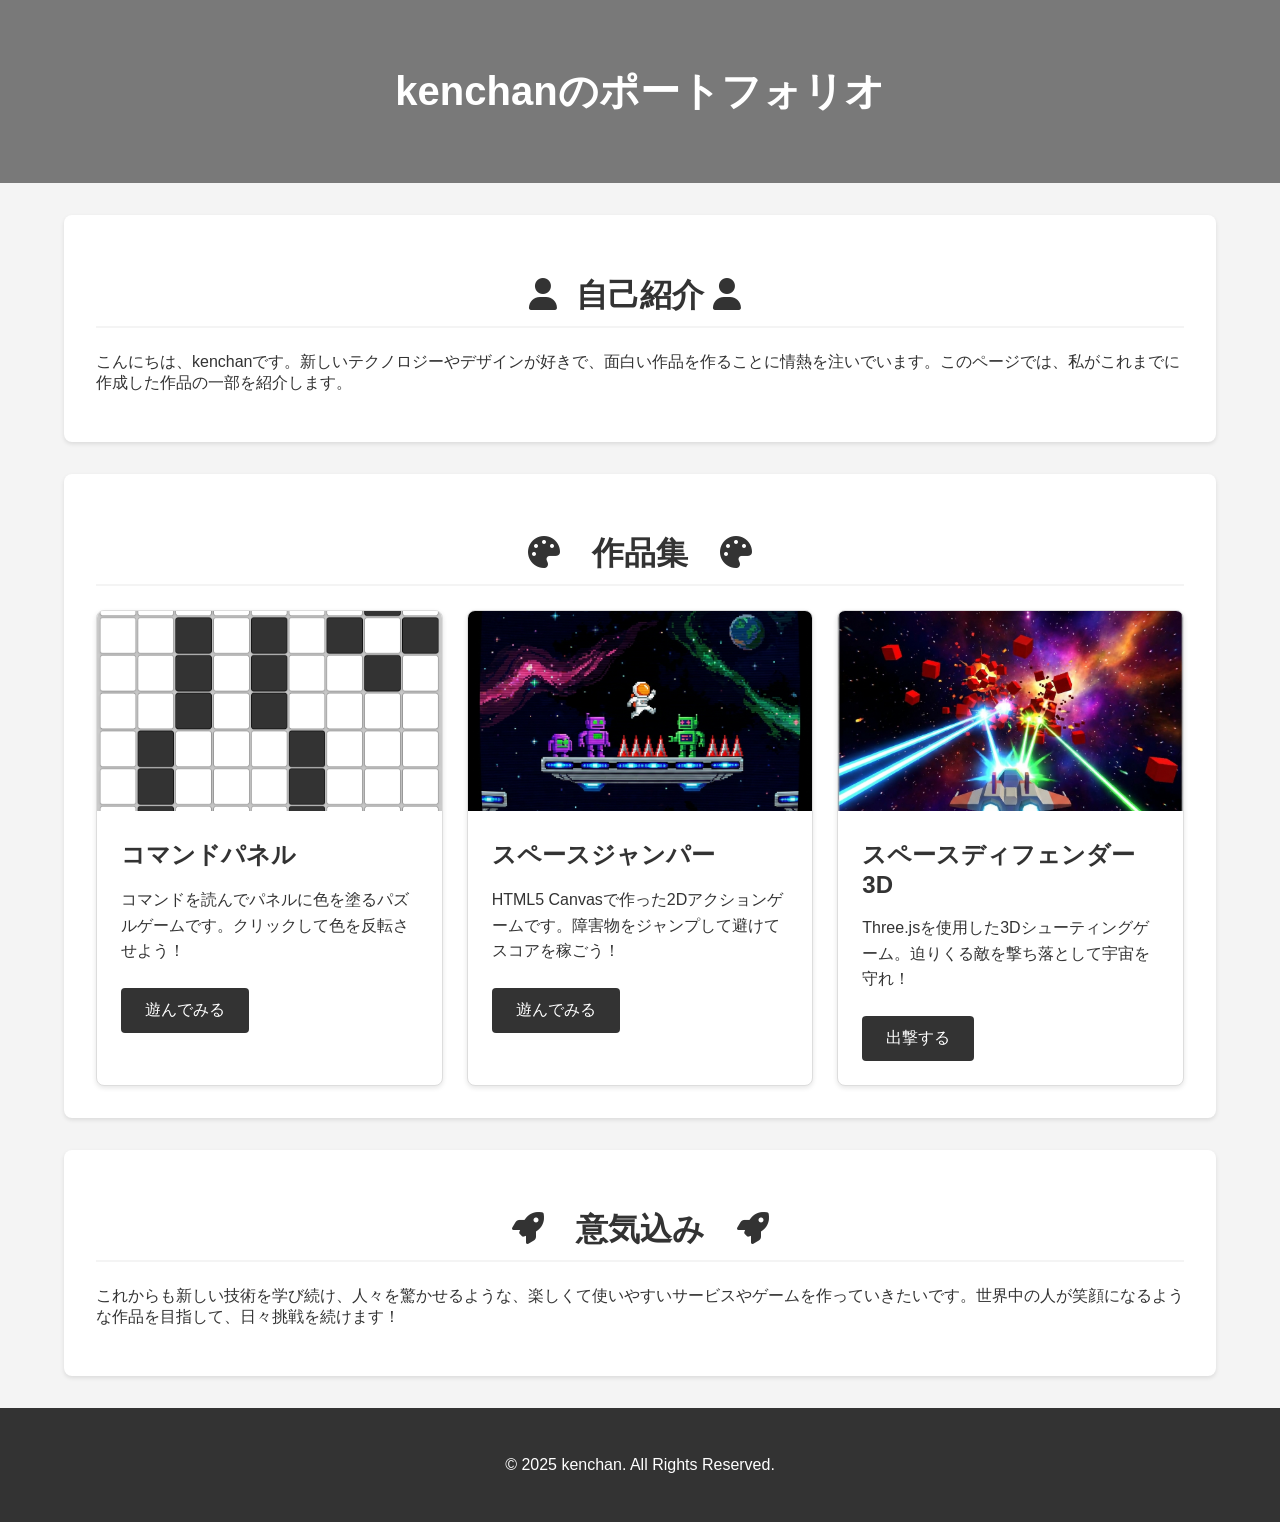
<file: index.html>
<!DOCTYPE html>
<html lang="ja">

<head>
    <meta charset="UTF-8">
    <meta name="viewport" content="width=device-width, initial-scale=1.0">
    <title>kenchanのポートフォリオ</title>
    <!-- Font Awesomeのアイコンフォントを利用するためのリンク -->
    <link rel="stylesheet" href="https://cdnjs.cloudflare.com/ajax/libs/font-awesome/6.0.0-beta3/css/all.min.css">
    <style>
        /* ここからCSS（デザイン）の記述 */

        /* ページ全体の基本的な設定 */
        body {
            font-family: 'Helvetica Neue', Arial, sans-serif;
            margin: 0;
            padding: 0;
            background-color: #f4f4f4;
            color: #333;
        }

        /* ヘッダー（ページ上部）のスタイル */
        header {
            /* 背景に宇宙の画像を指定 */
            background-image: url('https://images.unsplash.com/photo-1518770660439-4636190af475?q=80&w=2070&auto=format&fit=crop');
            background-size: cover;
            /* 画像がヘッダー全体を覆うように設定 */
            background-position: center;
            /* 画像を中央に配置 */
            color: #fff;
            padding: 4rem 0;
            /* 上下の余白を増やして高さを出す */
            text-align: center;
            position: relative;
            /* 子要素を相対的に配置するための基準点とする */
            z-index: 1;
            /* テキストがオーバーレイの上に表示されるように */
        }

        /* 画像の上に重ねる半透明の黒い膜（オーバーレイ）のスタイル */
        header::before {
            content: '';
            /* 疑似要素にはcontentプロパティが必須 */
            position: absolute;
            top: 0;
            left: 0;
            width: 100%;
            height: 100%;
            background-color: rgba(0, 0, 0, 0.5);
            /* 半透明の黒 */
            z-index: -1;
            /* テキスト（h1）の背面に配置 */
        }

        header h1 {
            margin: 0;
            font-size: 2.5rem;
            position: relative;
            /* z-indexを有効にするために必要 */
            z-index: 2;
        }

        /* メインコンテンツ部分の余白設定 */
        .container {
            width: 90%;
            max-width: 1200px;
            margin: 2rem auto;
            padding: 0 1rem;
        }

        /* セクションの基本的なスタイル */
        section {
            margin-bottom: 2rem;
            background-color: #fff;
            padding: 2rem;
            border-radius: 8px;
            box-shadow: 0 2px 4px rgba(0, 0, 0, 0.1);
        }

        section h2 {
            text-align: center;
            margin-bottom: 1.5rem;
            font-size: 2rem;
            color: #333;
            border-bottom: 2px solid #f4f4f4;
            padding-bottom: 0.5rem;
        }

        /* 自己紹介セクションのアイコンのスタイル */
        #about .fa-user {
            margin-right: 10px;
        }

        /* 作品集のカードのスタイル */
        .works-grid {
            display: grid;
            /* 画面の幅に応じて列の数を変更する */
            grid-template-columns: repeat(auto-fit, minmax(300px, 1fr));
            gap: 1.5rem;
        }

        .card {
            background: #fff;
            border: 1px solid #ddd;
            border-radius: 8px;
            overflow: hidden;
            box-shadow: 0 2px 5px rgba(0, 0, 0, 0.1);
            transition: transform 0.3s, box-shadow 0.3s;
        }

        /* カードにマウスを乗せたときの動き */
        .card:hover {
            transform: translateY(-5px);
            box-shadow: 0 4px 15px rgba(0, 0, 0, 0.2);
        }

        .card img {
            width: 100%;
            height: 200px;
            object-fit: cover;
        }

        .card-content {
            padding: 1.5rem;
        }

        .card-content h3 {
            margin-top: 0;
            margin-bottom: 1rem;
            font-size: 1.5rem;
        }

        .card-content p {
            margin-bottom: 1.5rem;
            line-height: 1.6;
        }

        .card-content .btn {
            display: inline-block;
            padding: 0.75rem 1.5rem;
            background-color: #333;
            color: #fff;
            text-decoration: none;
            border-radius: 4px;
            transition: background-color 0.3s;
        }

        /* ボタンにマウスを乗せたときの色の変化 */
        .card-content .btn:hover {
            background-color: #555;
        }

        /* フッター（ページ下部）のスタイル */
        footer {
            text-align: center;
            padding: 2rem 0;
            background-color: #333;
            color: #fff;
        }

        /* ここまでCSSの記述 */
    </style>
</head>

<body>

    <!-- ページのヘッダー部分 -->
    <header>
        <h1>kenchanのポートフォリオ</h1>
    </header>

    <!-- メインコンテンツ -->
    <div class="container">

        <!-- 自己紹介セクション -->
        <section id="about">
            <h2><i class="fas fa-user"></i> 自己紹介 <i class="fas fa-user"></i></h2>
            <p>
                こんにちは、kenchanです。新しいテクノロジーやデザインが好きで、面白い作品を作ることに情熱を注いでいます。このページでは、私がこれまでに作成した作品の一部を紹介します。
            </p>
        </section>

        <!-- 作品集セクション -->
        <section id="works">
            <h2><i class="fas fa-palette"></i>　作品集　<i class="fas fa-palette"></i></h2>
            <div class="works-grid">

                <!-- 作品1 (コマンドパネル) -->
                <div class="card">
                    <img src="puzzle.png" alt="平面パズルゲームの画像">
                    <div class="card-content">
                        <h3>コマンドパネル</h3>
                        <p>コマンドを読んでパネルに色を塗るパズルゲームです。クリックして色を反転させよう！</p>
                        <a href="puzzle/index.html" class="btn">遊んでみる</a>
                    </div>
                </div>

                <!-- 作品2 (スペースジャンパー) -->
                <div class="card">
                    <img src="images/space_jumper.png" alt="スペースジャンパーの画像">
                    <div class="card-content">
                        <h3>スペースジャンパー</h3>
                        <p>HTML5 Canvasで作った2Dアクションゲームです。障害物をジャンプして避けてスコアを稼ごう！</p>
                        <a href="game.html" class="btn">遊んでみる</a>
                    </div>
                </div>

                <!-- 作品3 (スペースディフェンダー3D) -->
                <div class="card">
                    <img src="images/space_defender.png" alt="スペースディフェンダー3Dの画像">
                    <div class="card-content">
                        <h3>スペースディフェンダー3D</h3>
                        <p>Three.jsを使用した3Dシューティングゲーム。迫りくる敵を撃ち落として宇宙を守れ！</p>
                        <a href="shooting.html" class="btn">出撃する</a>
                    </div>
                </div>





            </div>
        </section>

        <!-- 意気込みセクション -->
        <section id="aspirations">
            <h2><i class="fas fa-rocket"></i>　意気込み　<i class="fas fa-rocket"></i></h2>
            <p>
                これからも新しい技術を学び続け、人々を驚かせるような、楽しくて使いやすいサービスやゲームを作っていきたいです。世界中の人が笑顔になるような作品を目指して、日々挑戦を続けます！
            </p>
        </section>

    </div>

    <!-- ページのフッター部分 -->
    <footer>
        <p>&copy; 2025 kenchan. All Rights Reserved.</p>
    </footer>

    <script>
        // ここからJavaScriptの記述

        // この関数は、ページのすべての要素が読み込まれた後に実行されます。
        function onDOMLoaded() {
            // コンソールにメッセージを表示して、JavaScriptが正しく動いているか確認します。
            console.log('ページの読み込みが完了しました。');

            // すべてのカードを選択します。
            const cards = document.querySelectorAll('.card');

            // カードがクリックされたときに、簡単なアニメーションを追加する関数を呼び出します。
            function addCardAnimation(card) {
                card.addEventListener('mouseenter', function () {
                    // マウスがカードの上に乗ったときの処理
                    // 何か特別な動きを追加したい場合はここに書きます。
                });
                card.addEventListener('mouseleave', function () {
                    // マウスがカードから離れたときの処理
                    // 何か特別な動きを追加したい場合はここに書きます。
                });
            }

            // すべてのカードにアニメーションを追加します。
            for (let i = 0; i < cards.length; i++) {
                addCardAnimation(cards[i]);
            }
        }

        // HTMLの読み込みが終わったら、'onDOMLoaded'関数を実行するように設定します。
        document.addEventListener('DOMContentLoaded', onDOMLoaded);

        // ここまでJavaScriptの記述
    </script>

</body>

</html>
</file>
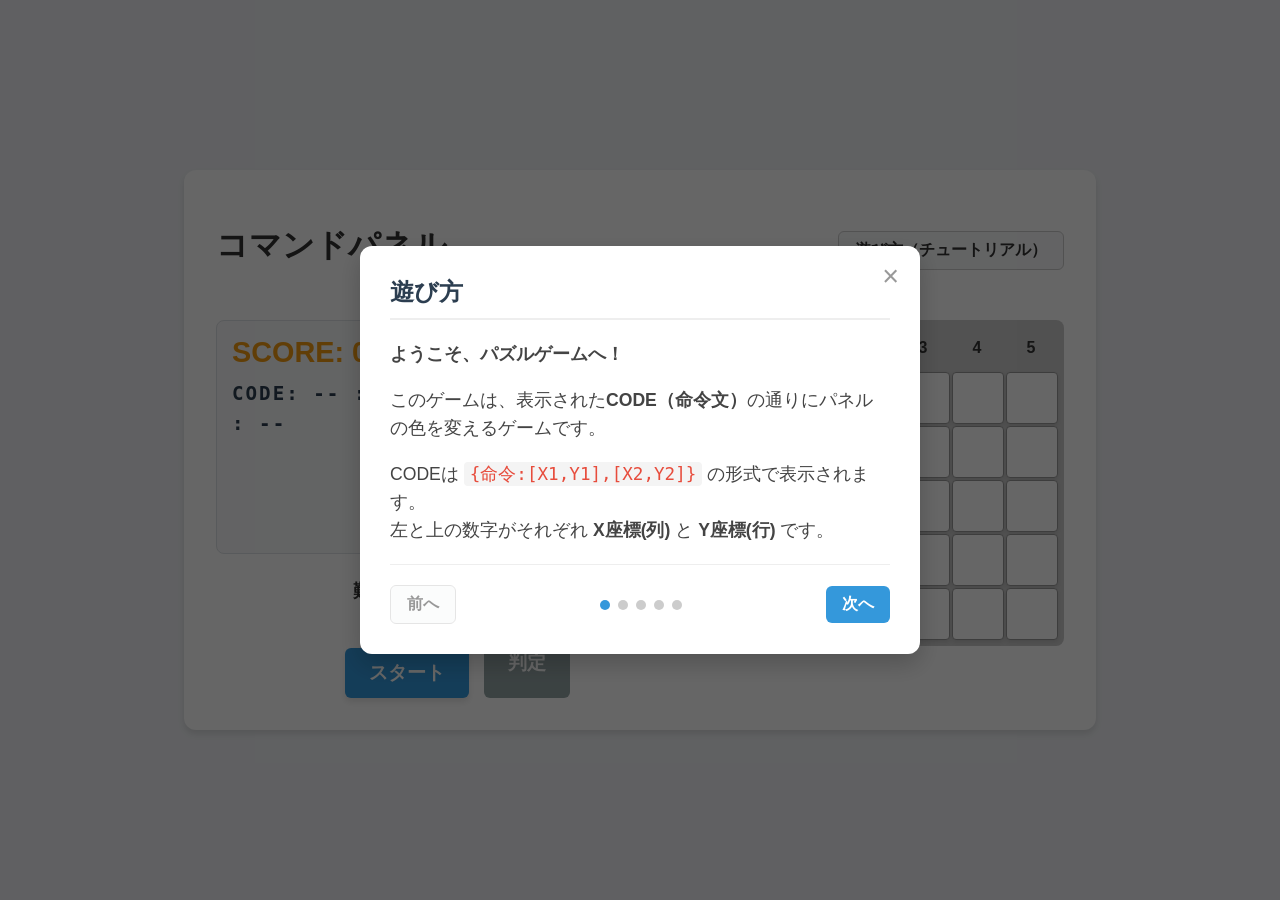
<file: puzzle/index.html>
<!DOCTYPE html>
<html lang="ja">

<head>
    <meta charset="UTF-8">
    <meta name="viewport" content="width=device-width, initial-scale=1.0">
    <title>コマンドパネル</title>
    <link rel="stylesheet" href="style.css">
</head>

<body>
    <div class="game-container">
        <div style="display: flex; justify-content: space-between; align-items: center;">
            <h1>コマンドパネル</h1>
            <button id="tutorial-btn" class="secondary-btn">遊び方（チュートリアル）</button>
        </div>

        <div class="split-layout">
            <div class="left-pane">
                <div class="info-panel">
                    <div id="score-display">SCORE: 0</div>
                    <div id="code-display" class="code-display">CODE: -- : -- : -- : -- : -- : -- : --</div>
                    <div id="timer">120.0</div>
                    <div id="message"></div>
                </div>
                <div class="difficulty-group">
                    <label for="difficulty">難易度: </label>
                    <select id="difficulty">
                        <option value="easy">Easy (4x4)</option>
                        <option value="normal" selected>Normal (5x5)</option>
                        <option value="hard">Hard (6x6)</option>
                        <option value="expert">Expert (7x7)</option>
                    </select>
                </div>
                <div class="button-group">
                    <button id="start-btn">スタート</button>
                    <button id="check-btn" disabled>判定</button>
                </div>
            </div>

            <div class="right-pane">
                <div id="board" class="board"></div>
            </div>
        </div>
    </div>

    <!-- チュートリアルモーダル -->
    <div id="tutorial-modal" class="modal-overlay hidden">
        <div class="modal-content">
            <h2>遊び方</h2>
            <div id="tutorial-content" class="tutorial-text">
                <!-- Javascriptで内容を切り替える -->
            </div>
            <div class="tutorial-controls">
                <button id="tutorial-prev" class="secondary-btn" disabled>前へ</button>
                <div id="tutorial-dots" class="dots-indicator"></div>
                <button id="tutorial-next" class="primary-btn">次へ</button>
            </div>
            <button id="tutorial-close" class="close-btn">&times;</button>
        </div>
    </div>

    <script src="script.js"></script>
</body>

</html>
</file>
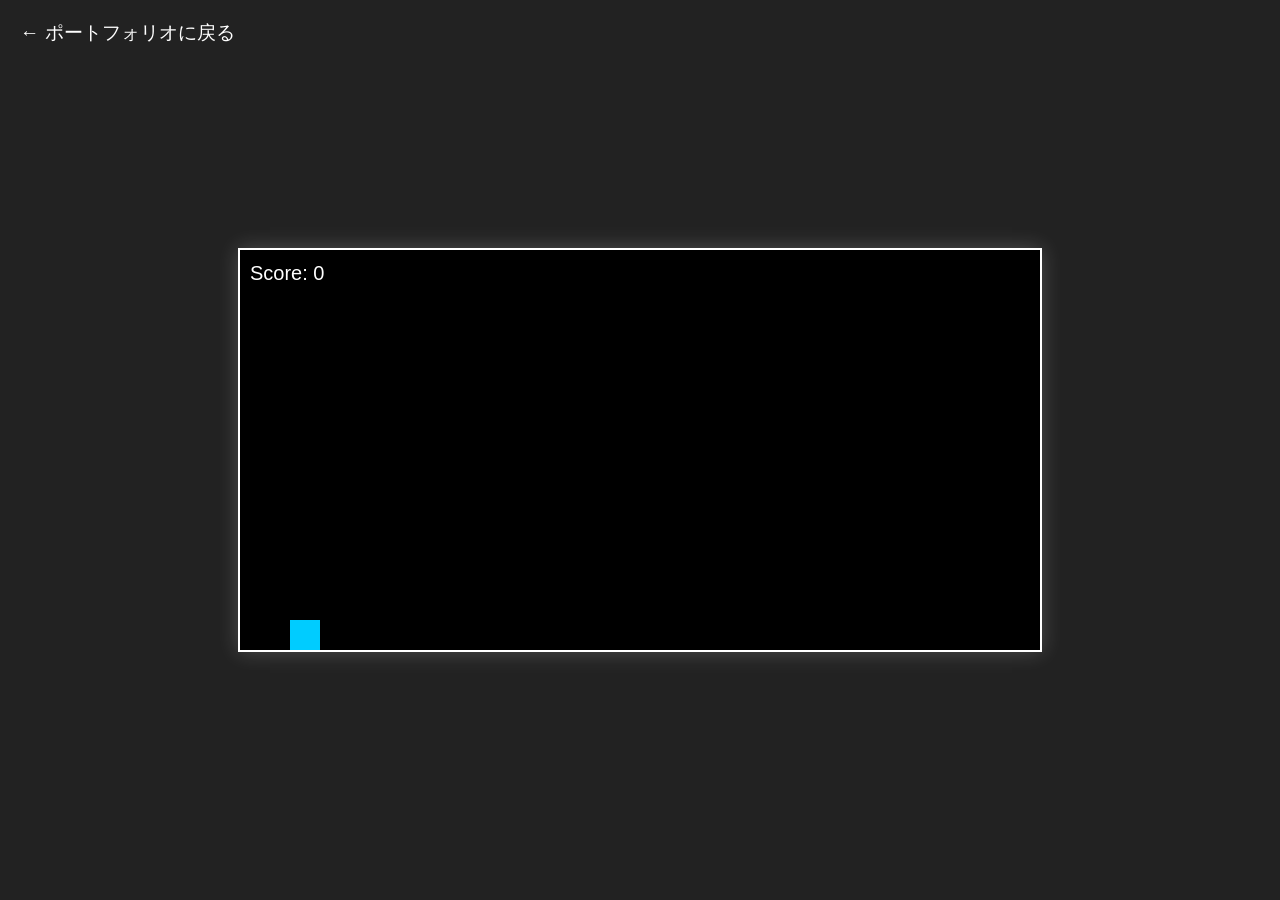
<file: game.html>
<!DOCTYPE html>
<html lang="ja">

<head>
    <meta charset="UTF-8">
    <meta name="viewport" content="width=device-width, initial-scale=1.0">
    <title>スペースジャンパー</title>
    <style>
        /* ゲーム全体のスタイル */
        body {
            margin: 0;
            padding: 0;
            display: flex;
            justify-content: center;
            align-items: center;
            height: 100vh;
            background-color: #222;
            color: #fff;
            font-family: 'Helvetica Neue', Arial, sans-serif;
            overflow: hidden;
            /* スクロールバーが出ないようにする */
        }

        /* ゲーム画面（キャンバス）のスタイル */
        canvas {
            background-color: #000;
            border: 2px solid #fff;
            box-shadow: 0 0 20px rgba(255, 255, 255, 0.2);
        }

        /* ゲームオーバーなどのメッセージ表示用 */
        #message {
            position: absolute;
            top: 50%;
            left: 50%;
            transform: translate(-50%, -50%);
            text-align: center;
            display: none;
            /* 最初は非表示 */
        }

        #message h1 {
            font-size: 3rem;
            margin-bottom: 1rem;
            color: #ff4444;
        }

        #message p {
            font-size: 1.5rem;
        }

        /* ボタンのスタイル */
        .btn {
            display: inline-block;
            padding: 10px 20px;
            background-color: #4CAF50;
            color: white;
            text-decoration: none;
            border-radius: 5px;
            cursor: pointer;
            font-size: 1.2rem;
            border: none;
        }

        .btn:hover {
            background-color: #45a049;
        }

        /* 戻るボタン */
        .back-link {
            position: absolute;
            top: 20px;
            left: 20px;
            color: #fff;
            text-decoration: none;
            font-size: 1.2rem;
        }

        .back-link:hover {
            text-decoration: underline;
        }
    </style>
</head>

<body>

    <a href="index.html" class="back-link">← ポートフォリオに戻る</a>

    <canvas id="gameCanvas" width="800" height="400"></canvas>

    <div id="message">
        <h1>GAME OVER</h1>
        <p>スコア: <span id="finalScore">0</span></p>
        <button class="btn" onclick="resetGame()">もう一度遊ぶ</button>
    </div>

    <script>
        // キャンバスと描画コンテキストの取得
        const canvas = document.getElementById('gameCanvas');
        const ctx = canvas.getContext('2d');

        // ゲームの状態管理
        let isGameOver = false;
        let score = 0;
        let animationId;

        // プレイヤーの設定
        const player = {
            x: 50,
            y: 300,
            width: 30,
            height: 30,
            color: '#00ccff',
            dy: 0, // 縦方向の速度
            jumpPower: -12, // ジャンプ力
            gravity: 0.6, // 重力
            grounded: false // 地面にいるかどうか
        };

        // 障害物の設定
        const obstacles = [];
        let obstacleSpeed = 5; // スピードが変わるように変数に変更
        let frameCount = 0;

        // キー入力の管理
        let keys = {};

        // キーが押されたときの処理
        document.addEventListener('keydown', function (e) {
            keys[e.code] = true;
        });

        // キーが離されたときの処理
        document.addEventListener('keyup', function (e) {
            keys[e.code] = false;
        });

        // マウスやタッチでのジャンプ操作
        document.addEventListener('mousedown', jump);
        document.addEventListener('touchstart', jump);

        // ジャンプ処理
        function jump() {
            if (player.grounded && !isGameOver) {
                player.dy = player.jumpPower;
                player.grounded = false;
            }
        }

        // ゲームの更新処理（キャラクターの移動や判定など）
        function update() {
            if (isGameOver) return;

            // スペースキーでジャンプ
            if (keys['Space']) {
                jump();
            }

            // プレイヤーの物理演算
            player.dy += player.gravity; // 重力を加える
            player.y += player.dy; // 位置を更新

            // 地面との当たり判定
            if (player.y + player.height > canvas.height) {
                player.y = canvas.height - player.height;
                player.dy = 0;
                player.grounded = true;
            }

            // 障害物の生成（約2秒ごとに生成）
            // スピードが上がると生成間隔も少し短くする
            frameCount++;
            let spawnInterval = 120;
            if (obstacleSpeed > 6) spawnInterval = 100;
            if (obstacleSpeed > 8) spawnInterval = 80;

            if (frameCount % spawnInterval === 0) {
                // 障害物の高さをランダムにする
                const height = Math.floor(Math.random() * 50) + 30;
                obstacles.push({
                    x: canvas.width,
                    y: canvas.height - height,
                    width: 30,
                    height: height,
                    color: '#ff4444'
                });
            }

            // 障害物の移動と削除
            for (let i = 0; i < obstacles.length; i++) {
                obstacles[i].x -= obstacleSpeed;

                // 画面外に出たら削除してスコア加算
                if (obstacles[i].x + obstacles[i].width < 0) {
                    obstacles.splice(i, 1);
                    score++;

                    // スコアに応じてスピードアップ
                    // 5点ごとにスピードを0.5ずつ上げる（最大15まで）
                    if (score % 5 === 0 && obstacleSpeed < 15) {
                        obstacleSpeed += 0.5;
                    }

                    i--;
                }
            }

            // 当たり判定
            for (let i = 0; i < obstacles.length; i++) {
                const obs = obstacles[i];
                if (
                    player.x < obs.x + obs.width &&
                    player.x + player.width > obs.x &&
                    player.y < obs.y + obs.height &&
                    player.y + player.height > obs.y
                ) {
                    gameOver();
                }
            }
        }

        // 描画処理
        function draw() {
            // 画面をクリア
            ctx.clearRect(0, 0, canvas.width, canvas.height);

            // プレイヤーの描画
            ctx.fillStyle = player.color;
            ctx.fillRect(player.x, player.y, player.width, player.height);

            // 障害物の描画
            for (let i = 0; i < obstacles.length; i++) {
                ctx.fillStyle = obstacles[i].color;
                ctx.fillRect(obstacles[i].x, obstacles[i].y, obstacles[i].width, obstacles[i].height);
            }

            // スコアの描画
            ctx.fillStyle = '#fff';
            ctx.font = '20px Arial';
            ctx.fillText('Score: ' + score, 10, 30);
        }

        // ゲームループ
        function gameLoop() {
            update();
            draw();
            if (!isGameOver) {
                animationId = requestAnimationFrame(gameLoop);
            }
        }

        // ゲームオーバー処理
        function gameOver() {
            isGameOver = true;
            document.getElementById('message').style.display = 'block';
            document.getElementById('finalScore').innerText = score;
        }

        // ゲームのリセット
        function resetGame() {
            isGameOver = false;
            score = 0;
            obstacleSpeed = 5; // スピードを初期値に戻す
            frameCount = 0;
            obstacles.length = 0; // 配列を空にする
            player.y = 300;
            player.dy = 0;
            document.getElementById('message').style.display = 'none';
            gameLoop();
        }

        // ゲーム開始
        gameLoop();

    </script>
</body>

</html>
</file>
<file: puzzle/style.css>
body {
    font-family: 'Helvetica Neue', Arial, sans-serif;
    display: flex;
    justify-content: center;
    align-items: center;
    min-height: 100vh;
    margin: 0;
    background-color: #f0f2f5;
}

.game-container {
    text-align: center;
    background: white;
    padding: 2rem;
    border-radius: 12px;
    box-shadow: 0 4px 6px rgba(0, 0, 0, 0.1);
}

h1 {
    color: #333;
    margin-bottom: 2rem;
}

.board {
    display: grid;
    gap: 4px;
    background-color: #ccc;
    padding: 8px;
    border-radius: 8px;
    margin: 0 auto;
}

.panel {
    width: 50px;
    height: 50px;
    background-color: white;
    /* デフォルトは白 */
    border: 1px solid #999;
    border-radius: 4px;
    cursor: pointer;
    transition: background-color 0.2s, transform 0.1s;
    box-shadow: 0 2px 4px rgba(0, 0, 0, 0.1);
}

.panel:hover {
    transform: scale(1.05);
}

.panel:active {
    transform: scale(0.95);
}

/* 黒の状態 */
.panel.black {
    background-color: #333;
    border-color: #111;
}

/* 座標表示用のラベル */
.axis-label {
    display: flex;
    justify-content: center;
    align-items: center;
    font-weight: bold;
    font-size: 16px;
    color: #333;
    user-select: none;
}

.info-panel {
    margin: 0 auto 20px auto;
    padding: 15px;
    background-color: #f8f9fa;
    border-radius: 8px;
    border: 1px solid #dee2e6;
    max-width: 450px;
}

.code-display {
    font-size: 1.2rem;
    font-family: monospace;
    letter-spacing: 2px;
    color: #2c3e50;
    margin-bottom: 15px;
    font-weight: bold;
    text-align: left;
    line-height: 1.6;
}

#timer {
    font-size: 2.5rem;
    font-weight: bold;
    color: #e74c3c;
    font-family: monospace;
    margin-bottom: 5px;
}

#message {
    font-size: 1.5rem;
    font-weight: bold;
    height: 2rem;
    line-height: 2rem;
}

#start-btn {
    margin-top: 20px;
    padding: 12px 24px;
    font-size: 1.2rem;
    font-weight: bold;
    background-color: #3498db;
    color: white;
    border: none;
    border-radius: 6px;
    cursor: pointer;
    transition: background-color 0.2s, transform 0.1s;
    box-shadow: 0 4px 6px rgba(0, 0, 0, 0.1);
}

#start-btn:hover {
    background-color: #2980b9;
}

#start-btn:active {
    transform: translateY(2px);
    box-shadow: 0 1px 2px rgba(0, 0, 0, 0.1);
}

.split-layout {
    display: flex;
    justify-content: center;
    align-items: flex-start;
    gap: 40px;
    margin-top: 20px;
}

.left-pane {
    display: flex;
    flex-direction: column;
    align-items: center;
}

.right-pane {
    display: flex;
    justify-content: center;
}

/* 既存のinfo-panelのマージンをリセットし、縦に整列させる */
.info-panel {
    margin: 0 0 20px 0;
}

#score-display {
    font-size: 1.8rem;
    font-weight: bold;
    color: #f39c12;
    margin-bottom: 10px;
    text-align: left;
}

.button-group {
    display: flex;
    gap: 15px;
}

#check-btn {
    padding: 12px 24px;
    font-size: 1.2rem;
    font-weight: bold;
    background-color: #2ecc71;
    color: white;
    border: none;
    border-radius: 6px;
    cursor: pointer;
    transition: background-color 0.2s, transform 0.1s;
    box-shadow: 0 4px 6px rgba(0, 0, 0, 0.1);
}

#check-btn:hover:not(:disabled) {
    background-color: #27ae60;
}

#check-btn:active:not(:disabled) {
    transform: translateY(2px);
    box-shadow: 0 1px 2px rgba(0, 0, 0, 0.1);
}

#check-btn:disabled {
    background-color: #95a5a6;
    cursor: not-allowed;
    box-shadow: none;
}

.difficulty-group {
    margin-bottom: 20px;
    font-size: 1.1rem;
    font-weight: bold;
    color: #333;
}

#difficulty {
    font-size: 1.1rem;
    padding: 5px 10px;
    border-radius: 4px;
    border: 1px solid #ccc;
    background-color: white;
}

/* --- チュートリアル / モーダル関連 --- */

.modal-overlay {
    position: fixed;
    top: 0;
    left: 0;
    width: 100vw;
    height: 100vh;
    background: rgba(0, 0, 0, 0.6);
    display: flex;
    justify-content: center;
    align-items: center;
    z-index: 1000;
    opacity: 1;
    transition: opacity 0.3s ease;
}

.modal-overlay.hidden {
    opacity: 0;
    pointer-events: none;
}

.modal-content {
    background: white;
    padding: 30px;
    border-radius: 12px;
    max-width: 500px;
    width: 90%;
    box-shadow: 0 10px 25px rgba(0, 0, 0, 0.2);
    position: relative;
    transform: translateY(0);
    transition: transform 0.3s ease;
}

.modal-overlay.hidden .modal-content {
    transform: translateY(-20px);
}

.modal-content h2 {
    margin-top: 0;
    color: #2c3e50;
    border-bottom: 2px solid #eee;
    padding-bottom: 10px;
}

.tutorial-text {
    font-size: 1.1rem;
    line-height: 1.6;
    color: #444;
    min-height: 120px;
    margin: 20px 0;
}

.tutorial-text ul {
    text-align: left;
    padding-left: 20px;
}

.tutorial-text code {
    background: #f4f4f4;
    padding: 2px 6px;
    border-radius: 4px;
    font-family: monospace;
    color: #e74c3c;
}

.mini-board-wrapper {
    margin-top: 15px;
    display: flex;
    justify-content: center;
    background: #f9f9f9;
    border: 1px dashed #ccc;
    border-radius: 8px;
    padding: 10px;
}

.tutorial-controls {
    display: flex;
    justify-content: space-between;
    align-items: center;
    margin-top: 20px;
    padding-top: 20px;
    border-top: 1px solid #eee;
}

.dots-indicator {
    display: flex;
    gap: 8px;
}

.dot {
    width: 10px;
    height: 10px;
    border-radius: 50%;
    background: #ccc;
    transition: background 0.2s;
}

.dot.active {
    background: #3498db;
}

.close-btn {
    position: absolute;
    top: 15px;
    right: 15px;
    background: none;
    border: none;
    font-size: 1.8rem;
    color: #999;
    cursor: pointer;
    line-height: 1;
}

.close-btn:hover {
    color: #333;
}

.secondary-btn {
    padding: 8px 16px;
    border: 1px solid #ccc;
    background: #f8f9fa;
    color: #333;
    border-radius: 6px;
    cursor: pointer;
    font-size: 1rem;
    font-weight: bold;
    transition: all 0.2s;
}

.secondary-btn:hover:not(:disabled) {
    background: #e2e6ea;
}

.secondary-btn:disabled {
    opacity: 0.5;
    cursor: not-allowed;
}

.primary-btn {
    padding: 8px 16px;
    border: none;
    background: #3498db;
    color: white;
    border-radius: 6px;
    cursor: pointer;
    font-size: 1rem;
    font-weight: bold;
    transition: all 0.2s;
}

.primary-btn:hover {
    background: #2980b9;
}
</file>
